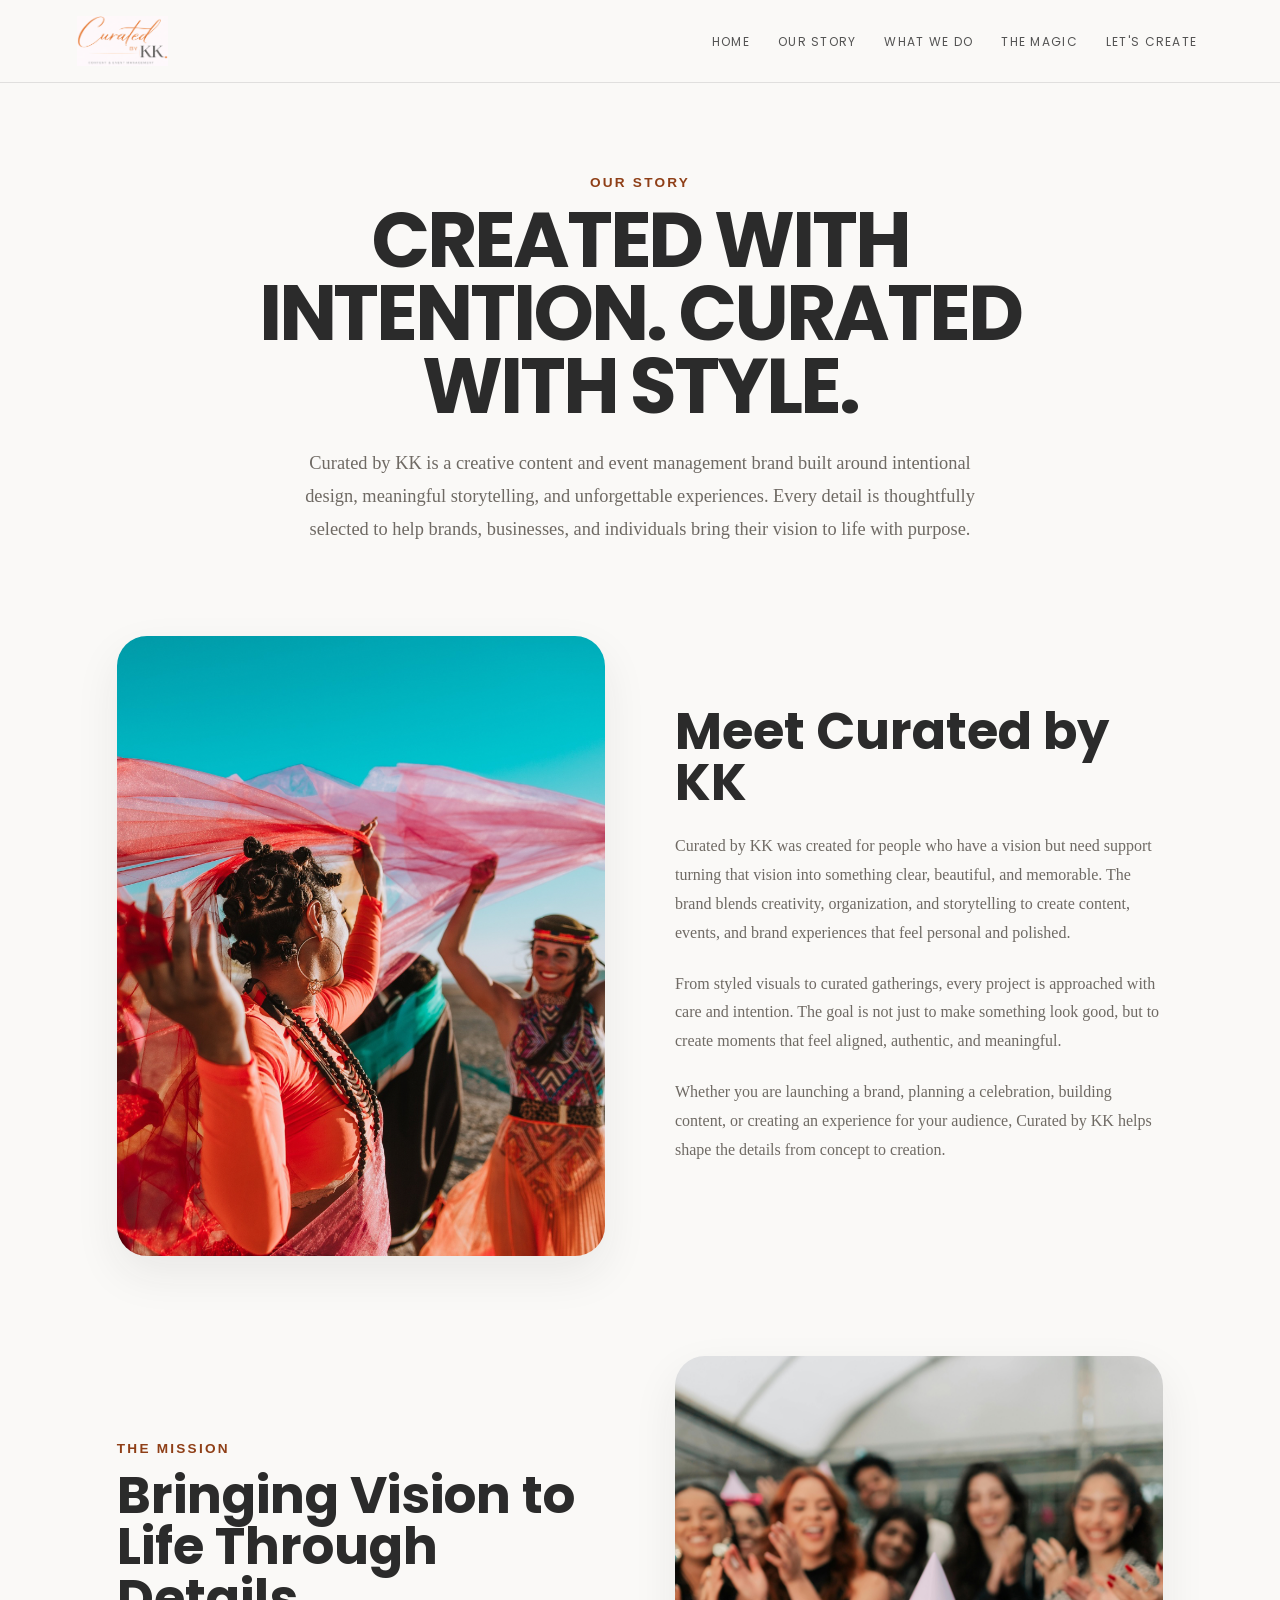
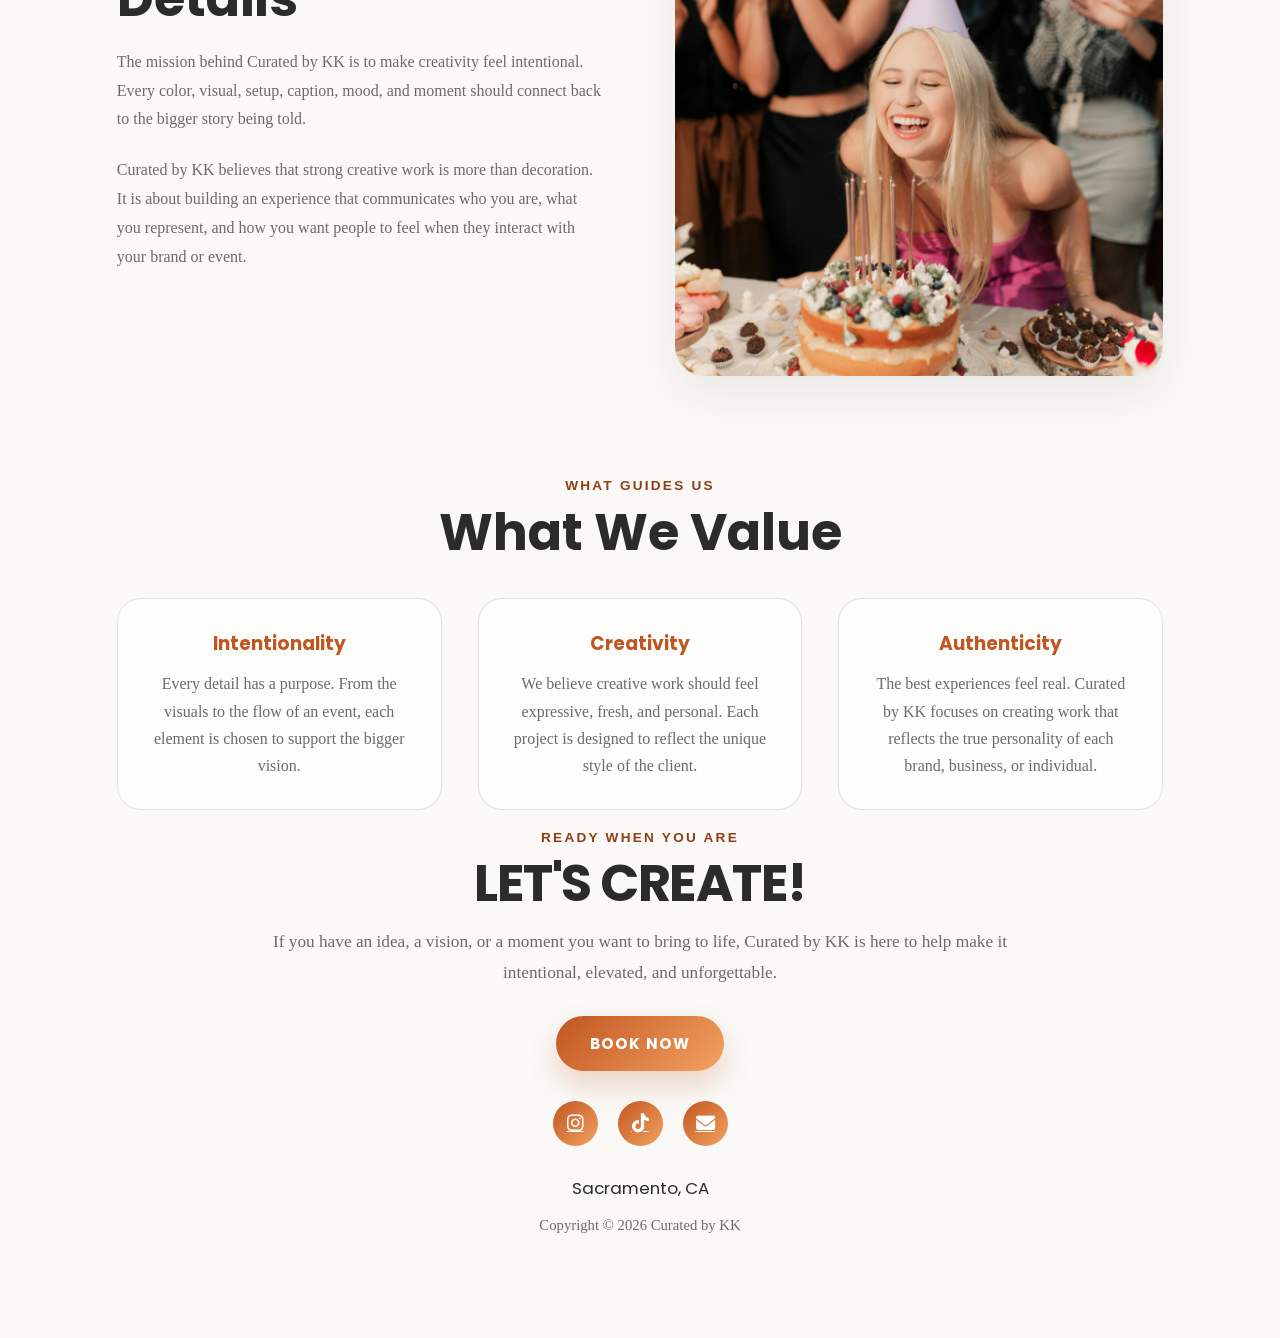
<file: aboutus.html>
<!DOCTYPE html>
<html lang="en">
<head>
    <meta charset="UTF-8">
    <meta name="viewport" content="width=device-width, initial-scale=1.0">
    <title>Curated by KK :: Our Story</title>
    <meta name="description" content="Curated by KK is a Sacramento-based creative content and event management brand specializing in content creation, event styling, brand experiences, and creative direction.">

    <link rel="preconnect" href="https://fonts.googleapis.com">
    <link rel="preconnect" href="https://fonts.gstatic.com" crossorigin>
    <link href="https://fonts.googleapis.com/css2?family=Poppins:wght@300;400;600;700;800&display=swap" rel="stylesheet">
    <link rel="stylesheet" href="https://cdnjs.cloudflare.com/ajax/libs/font-awesome/6.5.0/css/all.min.css">
    <link rel="stylesheet" href="curated.css">
</head>

<body>
    <header>
        <img src="logo.png" alt="Curated by KK Logo" class="logo" width="150" height="50">

        <nav>
            <ul>
                <li><a href="index.html">Home</a></li>
                <li><a href="aboutus.html">Our Story</a></li>
                <li><a href="services.html">What We Do</a></li>
                <li><a href="portfolio.html">The Magic</a></li>
                <li><a href="contact.html">Let's Create</a></li>
            </ul>
        </nav>
    </header>

   <main class="about-page">
    <section class="about-hero">
        <span class="section-label">Our Story</span>
        <h1>CREATED WITH INTENTION. CURATED WITH STYLE.</h1>
        <p>
            Curated by KK is a creative content and event management brand built around
            intentional design, meaningful storytelling, and unforgettable experiences.
            Every detail is thoughtfully selected to help brands, businesses, and individuals
            bring their vision to life with purpose.
        </p>
    </section>

    <section class="about-section">
        <div class="about-image">
            <img src="about-us.png" alt="Curated by KK creative work">
        </div>

        <div class="about-copy">
            <h2>Meet Curated by KK</h2>
            <p>
                Curated by KK was created for people who have a vision but need support
                turning that vision into something clear, beautiful, and memorable. The brand
                blends creativity, organization, and storytelling to create content, events,
                and brand experiences that feel personal and polished.
            </p>

            <p>
                From styled visuals to curated gatherings, every project is approached with
                care and intention. The goal is not just to make something look good, but to
                create moments that feel aligned, authentic, and meaningful.
            </p>

            <p>
                Whether you are launching a brand, planning a celebration, building content,
                or creating an experience for your audience, Curated by KK helps shape the
                details from concept to creation.
            </p>
        </div>
    </section>

    <section class="about-section">
        <div class="about-copy">
            <span class="section-label">The Mission</span>
            <h2>Bringing Vision to Life Through Details</h2>
            <p>
                The mission behind Curated by KK is to make creativity feel intentional.
                Every color, visual, setup, caption, mood, and moment should connect back
                to the bigger story being told.
            </p>

            <p>
                Curated by KK believes that strong creative work is more than decoration.
                It is about building an experience that communicates who you are, what you
                represent, and how you want people to feel when they interact with your brand
                or event.
            </p>
        </div>

        <div class="about-image">
            <img src="about-us2.jpg" alt="Curated by KK styled event details">
        </div>
    </section>

    <section class="values-section">
        <span class="section-label">What Guides Us</span>
        <h2>What We Value</h2>

        <div class="values-list">
            <div>
                <h3>Intentionality</h3>
                <p>
                    Every detail has a purpose. From the visuals to the flow of an event,
                    each element is chosen to support the bigger vision.
                </p>
            </div>

            <div>
                <h3>Creativity</h3>
                <p>
                    We believe creative work should feel expressive, fresh, and personal.
                    Each project is designed to reflect the unique style of the client.
                </p>
            </div>

            <div>
                <h3>Authenticity</h3>
                <p>
                    The best experiences feel real. Curated by KK focuses on creating work
                    that reflects the true personality of each brand, business, or individual.
                </p>
            </div>
        </div>
    </section>

    <br><section class="cta-section">
        <span class="section-label">Ready when you are</span>
        <h2>LET'S CREATE!</h2>
        <p>
            If you have an idea, a vision, or a moment you want to bring to life,
            Curated by KK is here to help make it intentional, elevated, and unforgettable.
        </p>
        <a href="contact.html" class="cta-button">BOOK NOW</a>
    </section>

    <footer class="footer">
        <div class="contact-grid">
            <div class="contact-item">
                 <a href="https://instagram.com/curated.bykk" target="_blank">
                    <i class="fab fa-instagram"></i>
                 </a>
            </div>

            <div class="contact-item">
                 <a href="https://tiktok.com/@curatedbykk" target="_blank">
                    <i class="fab fa-tiktok"></i>
                 </a>
            </div>

            <div class="contact-item">
                 <a href="mailto:kaykay@curatedbykk.com">
                    <i class="fas fa-envelope"></i>
                 </a>
            </div>
        </div>

        <p class="location">Sacramento, CA</p>
        <p class="copyright">Copyright © 2026 Curated by KK</p>
    </footer>
</main>
</body>
</html>
</file>
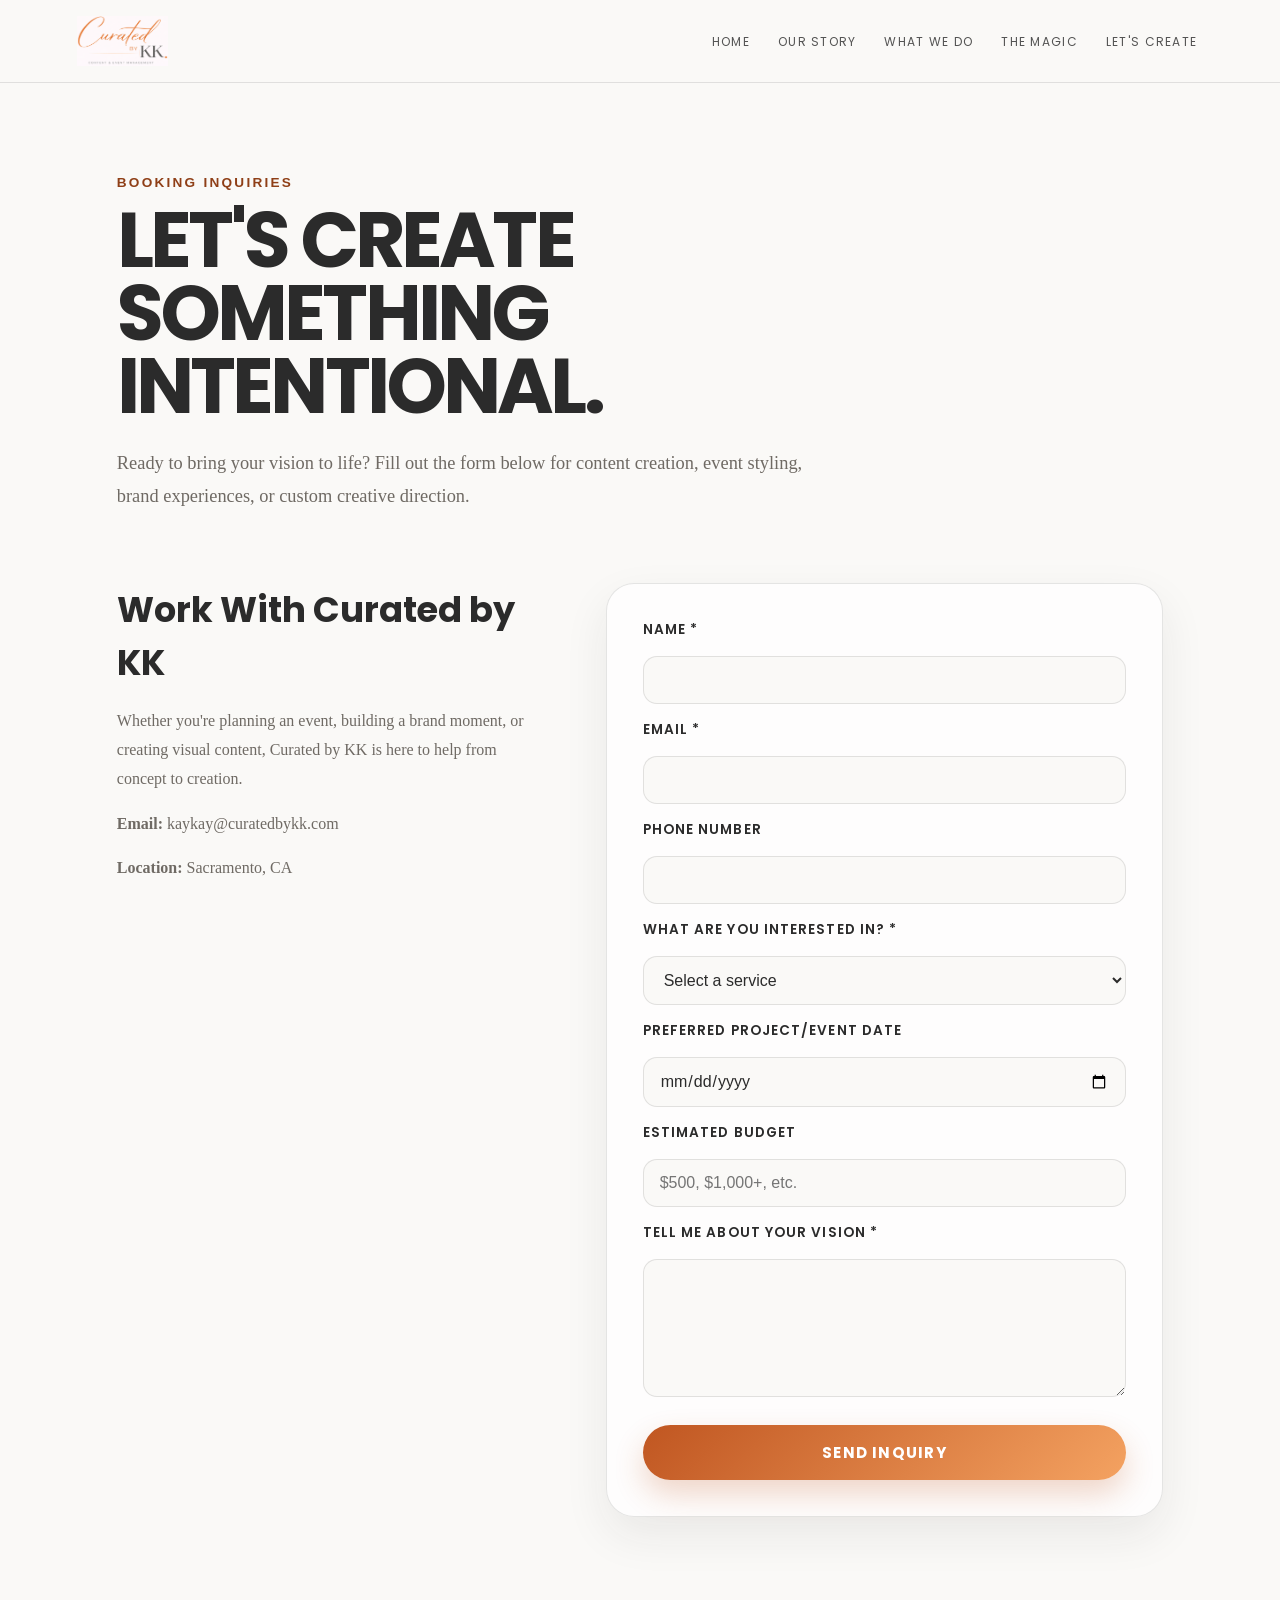
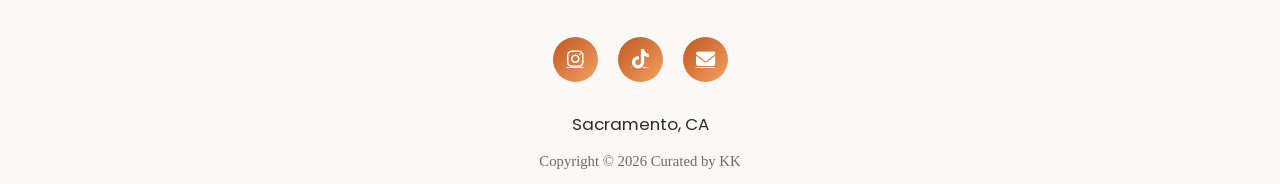
<file: contact.html>
<!DOCTYPE html>
<html lang="en">
<head>
    <meta charset="UTF-8" />
    <meta name="viewport" content="width=device-width, initial-scale=1.0" />
    <title>Curated by KK :: Contact</title>
    <meta name="description" content="Curated by KK is a Sacramento-based creative content and event management brand specializing in content creation, event styling, brand experiences, and creative direction.">

    <link rel="preconnect" href="https://fonts.googleapis.com">
    <link rel="preconnect" href="https://fonts.gstatic.com" crossorigin>
    <link href="https://fonts.googleapis.com/css2?family=Poppins:wght@300;400;600;700&display=swap" rel="stylesheet">
    <link rel="stylesheet" href="https://cdnjs.cloudflare.com/ajax/libs/font-awesome/6.5.0/css/all.min.css">
    <link rel="stylesheet" href="curated.css">
</head>

<body>
    <header>
        <img src="logo.png" alt="Curated Logo" class="logo">
        <nav>
            <ul>
                <li><a href="index.html">Home</a></li>
                <li><a href="aboutus.html">Our Story</a></li>
                <li><a href="services.html">What We Do</a></li>
                <li><a href="portfolio.html">The Magic</a></li>
                <li><a href="contact.html">Let's Create</a></li>
            </ul>
        </nav>
    </header>

    <main class="contact-page">
        <section class="contact-hero">
            <span class="section-label">Booking Inquiries</span>
            <h1>LET'S CREATE SOMETHING INTENTIONAL.</h1>
            <p>
                Ready to bring your vision to life? Fill out the form below for content creation,
                event styling, brand experiences, or custom creative direction.
            </p>
        </section>

        <section class="contact-section">
            <div class="contact-info">
                <h2>Work With Curated by KK</h2>
                <p>
                    Whether you're planning an event, building a brand moment, or creating visual content,
                    Curated by KK is here to help from concept to creation.
                </p>

                <p><strong>Email:</strong> kaykay@curatedbykk.com</p>
                <p><strong>Location:</strong> Sacramento, CA</p>
            </div>

            <form class="booking-form" method="post" action="#">
                <label for="name">Name *</label>
                <input type="text" id="name" name="name" required>

                <label for="email">Email *</label>
                <input type="email" id="email" name="email" required>

                <label for="phone">Phone Number</label>
                <input type="tel" id="phone" name="phone">

                <label for="service">What are you interested in? *</label>
                <select id="service" name="service" required>
                    <option value="">Select a service</option>
                    <option value="content-creation">Content Creation</option>
                    <option value="event-styling">Event Styling</option>
                    <option value="brand-experience">Brand Experience</option>
                    <option value="creative-direction">Creative Direction</option>
                    <option value="other">Other</option>
                </select>

                <label for="date">Preferred Project/Event Date</label>
                <input type="date" id="date" name="date">

                <label for="budget">Estimated Budget</label>
                <input type="text" id="budget" name="budget" placeholder="$500, $1,000+, etc.">

                <label for="message">Tell me about your vision *</label>
                <textarea id="message" name="message" rows="6" required></textarea>

                <button type="submit" class="cta-button">SEND INQUIRY</button>
            </form>
        </section>
    </main>

    <footer class="footer">
        <div class="contact-grid">
            <div class="contact-item">
                <a href="https://instagram.com/curatedbykk" target="_blank">
                    <i class="fab fa-instagram"></i>
                </a>
            </div>

            <div class="contact-item">
                <a href="https://tiktok.com/@curatedbykk" target="_blank">
                    <i class="fab fa-tiktok"></i>
                </a>
            </div>

            <div class="contact-item">
                <a href="mailto:kaykay@curatedbykk.com">
                    <i class="fas fa-envelope"></i>
                </a>
            </div>
        </div>

        <p class="location">Sacramento, CA</p>
        <p class="copyright">Copyright © 2026 Curated by KK</p>
    </footer>
</body>
</html>
</file>
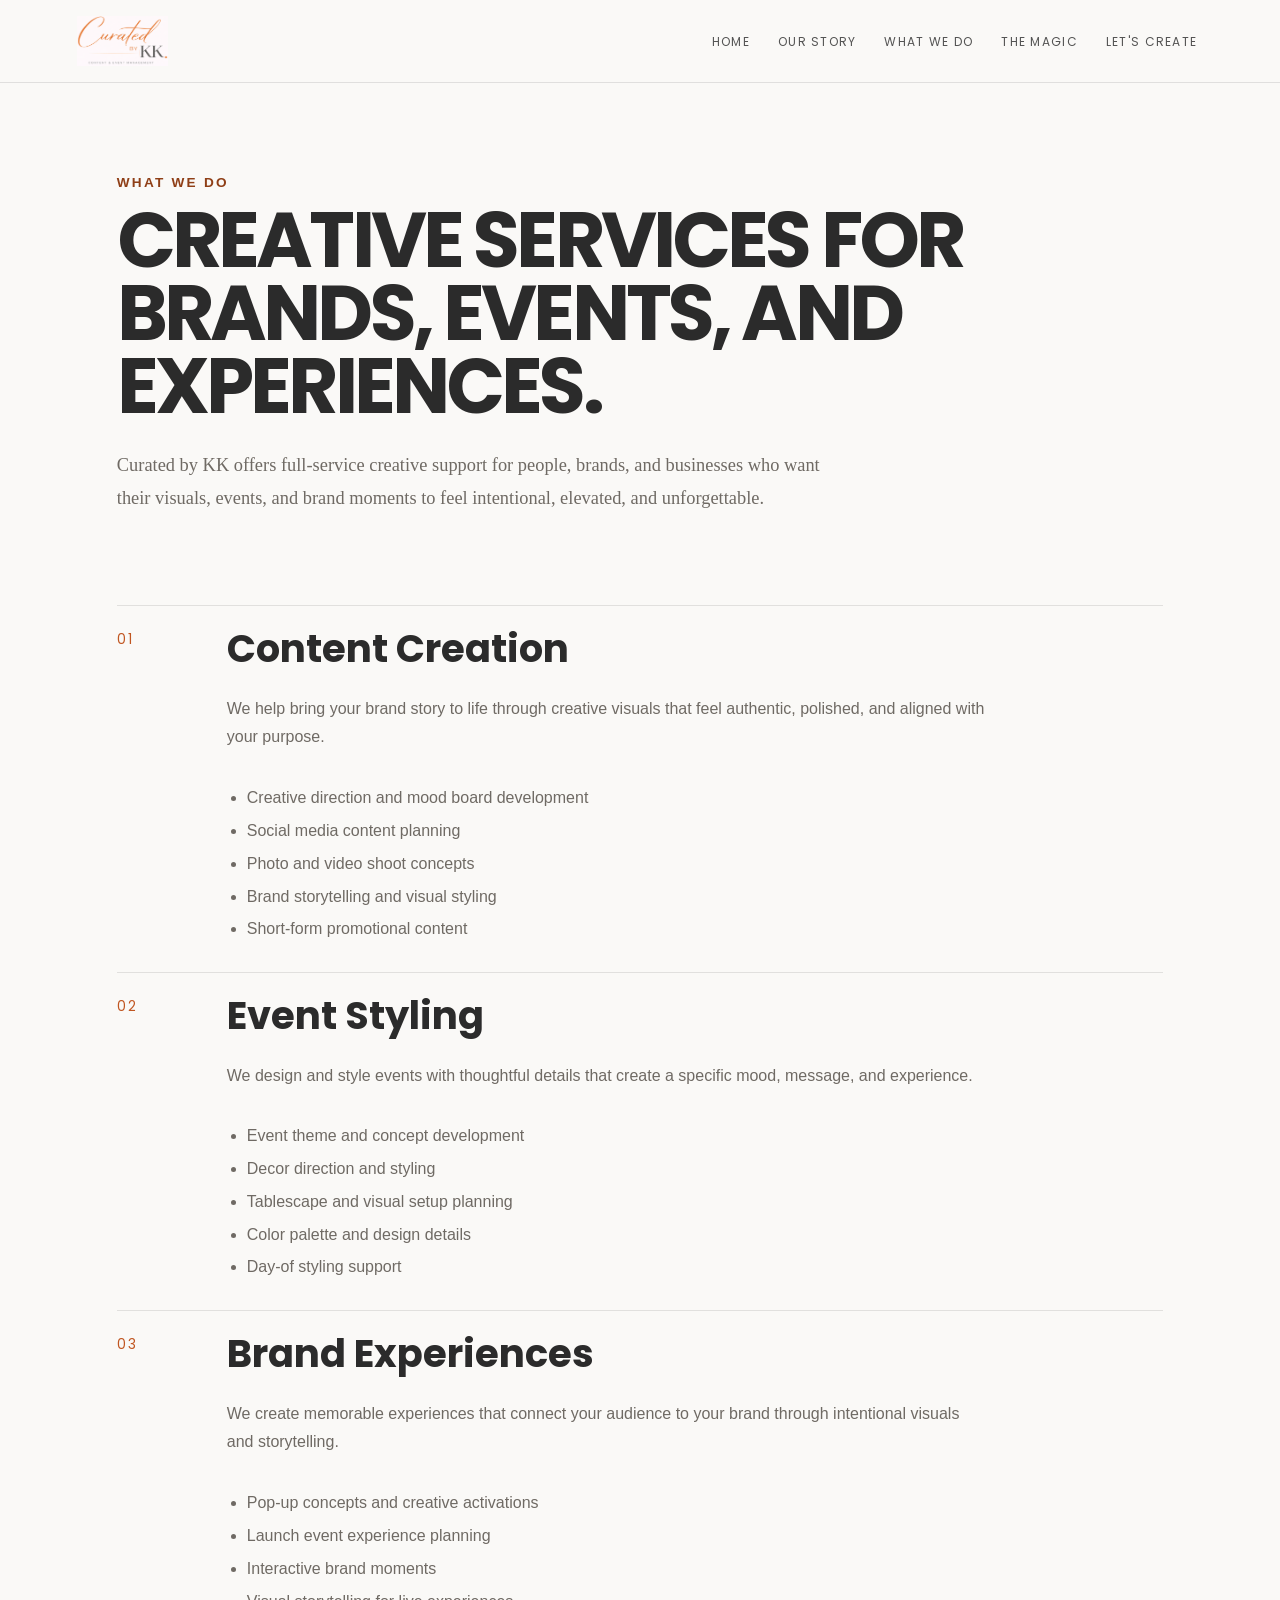
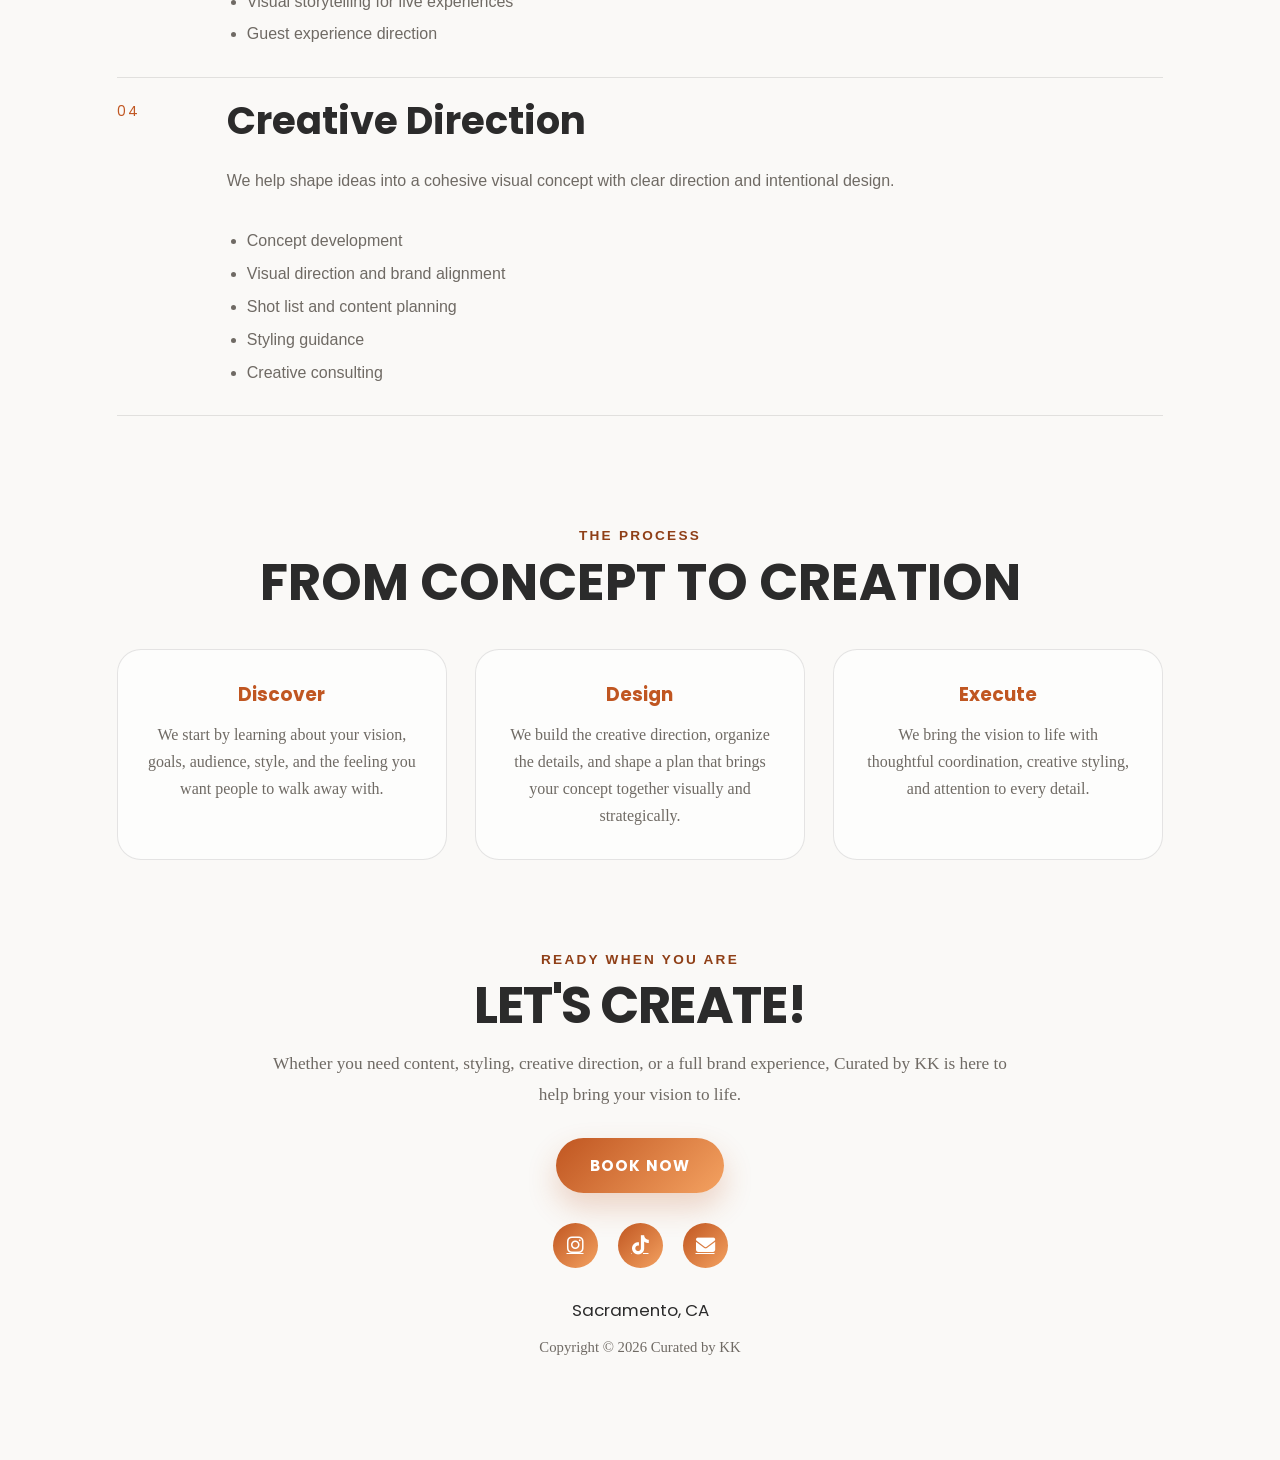
<file: services.html>
<!DOCTYPE html>
<html lang="en">
<head>
    <meta charset="UTF-8">
    <meta name="viewport" content="width=device-width, initial-scale=1.0">
    <title>Curated by KK :: What We Do</title>
    <meta name="description" content="Curated by KK is a Sacramento-based creative content and event management brand specializing in content creation, event styling, brand experiences, and creative direction.">

    <link rel="preconnect" href="https://fonts.googleapis.com">
    <link rel="preconnect" href="https://fonts.gstatic.com" crossorigin>
    <link href="https://fonts.googleapis.com/css2?family=Poppins:wght@300;400;600;700;800&display=swap" rel="stylesheet">
    <link rel="stylesheet" href="https://cdnjs.cloudflare.com/ajax/libs/font-awesome/6.5.0/css/all.min.css">
    <link rel="stylesheet" href="curated.css">
</head>

<body>
    <header>
        <img src="logo.png" alt="Curated by KK Logo" class="logo" width="150" height="50">

        <nav>
            <ul>
                <li><a href="index.html">Home</a></li>
                <li><a href="aboutus.html">Our Story</a></li>
                <li><a href="services.html">What We Do</a></li>
                <li><a href="portfolio.html">The Magic</a></li>
                <li><a href="contact.html">Let's Create</a></li>
            </ul>
        </nav>
    </header>

<main class="services-page">
    <section class="services-hero">
        <span class="section-label">What We Do</span>
        <h1>CREATIVE SERVICES FOR BRANDS, EVENTS, AND EXPERIENCES.</h1>
        <p>
            Curated by KK offers full-service creative support for people, brands, and businesses
            who want their visuals, events, and brand moments to feel intentional, elevated, and unforgettable.
        </p>
    </section>

    <section class="services-table-section">
        <table class="services-table">
            <thead>
                <tr>
                    <th>Service</th>
                    <th>Description</th>
                    <th>Includes</th>
                </tr>
            </thead>

            <tbody>
                <tr>
                    <td>01</td>
                    <td>Content Creation</td>
                    <td>
                        We help bring your brand story to life through 
                        creative visuals that feel authentic, polished, and aligned with your purpose.
                    </td>
                    <td>
                        <ul>
                            <li>
                                Creative direction and mood board 
                                development
                            </li>
                            <li>
                                Social media content planning
                            </li>
                            <li>
                                Photo and video shoot concepts
                            </li>
                            <li>
                                Brand storytelling and visual styling
                            </li>
                            <li>
                                Short-form promotional content
                            </li>
                        </ul>
                    </td>
                </tr>

                <tr>
                    <td>02</td>
                    <td>Event Styling</td>
                    <td>
                        We design and style events with thoughtful details 
                        that create a specific mood, message, and experience.
                    </td>
                    <td>
                        <ul>
                            <li>
                                Event theme and concept development
                            </li>
                            <li>
                                Decor direction and styling
                            </li>
                            <li>
                                Tablescape and visual setup planning
                            </li>
                            <li>
                                Color palette and design details
                            </li>
                            <li>
                                Day-of styling support
                            </li>
                        </ul>
                    </td>
                </tr>

                <tr>
                    <td>03</td>
                    <td>Brand Experiences</td>
                    <td>
                        We create memorable experiences that connect your 
                        audience to your brand through intentional visuals and storytelling.
                    </td>
                    <td>
                        <ul>
                            <li>
                                Pop-up concepts and creative activations
                            </li>
                            <li>
                                Launch event experience planning
                            </li>
                            <li>
                                Interactive brand moments
                            </li>
                            <li>
                                Visual storytelling for live experiences
                            </li>
                            <li>
                                Guest experience direction
                            </li>
                        </ul>
                    </td>
                </tr>

                <tr>
                    <td>04</td>
                    <td>Creative Direction</td>
                    <td>
                        We help shape ideas into a cohesive visual concept 
                        with clear direction and intentional design.
                    </td>
                    <td>
                        <ul>
                            <li>
                                Concept development
                            </li>
                            <li>
                                Visual direction and brand alignment
                            </li>
                            <li>
                                Shot list and content planning
                            </li>
                            <li>
                                Styling guidance
                            </li>
                            <li>
                                Creative consulting
                            </li>
                        </ul>
                    </td>
                </tr>
            </tbody>
        </table>
    </section>

    <section class="process-section">
        <span class="section-label">The Process</span>
        <h2>FROM CONCEPT TO CREATION</h2>

        <div class="process-grid">
            <div>
                <h3>Discover</h3>
                <p>
                    We start by learning about your vision, goals, audience, style, and the feeling
                    you want people to walk away with.
                </p>
            </div>

            <div>
                <h3>Design</h3>
                <p>
                    We build the creative direction, organize the details, and shape a plan that
                    brings your concept together visually and strategically.
                </p>
            </div>

            <div>
                <h3>Execute</h3>
                <p>
                    We bring the vision to life with thoughtful coordination, creative styling,
                    and attention to every detail.
                </p>
            </div>
        </div>
    </section>

    <section class="cta-section">
        <span class="section-label">Ready when you are</span>
        <h2>LET'S CREATE!</h2>
        <p>
            Whether you need content, styling, creative direction, or a full brand experience,
            Curated by KK is here to help bring your vision to life.
        </p>
        <a href="contact.html" class="cta-button">BOOK NOW</a>
    </section>

    <footer class="footer">
        <div class="contact-grid">
            <div class="contact-item">
                 <a href="https://instagram.com/curated.bykk" target="_blank">
                    <i class="fab fa-instagram"></i>
                 </a>
            </div>

            <div class="contact-item">
                 <a href="https://tiktok.com/@curatedbykk" target="_blank">
                    <i class="fab fa-tiktok"></i>
                 </a>
            </div>

            <div class="contact-item">
                 <a href="mailto:kaykay@curatedbykk.com">
                    <i class="fas fa-envelope"></i>
                 </a>
            </div>
        </div>

        <p class="location">Sacramento, CA</p>
        <p class="copyright">Copyright © 2026 Curated by KK</p>
    </footer>
</main>
</body>
</html>
</file>
<file: curated.css>
:root {
    --bg: #faf9f7;
    --text: #2B2B2B;
    --muted: #6F6A64;
    --accent-dark: #C05621;
    --accent-light: #F4A261;
    --white: #FFFFFF;
    --border: rgba(43,43,43,0.12);
    --shadow: 0 18px 45px rgba(43,43,43,0.08);
    --radius: 24px;
}
header {
    display:flex;
    justify-content: space-between;
    align-items: center;
    padding: 16px 6%;
    background: rgba(250, 249, 247, 0.95);
    position: sticky;
    top: 0;
    z-index: 10;
    border-bottom: 1px solid var(--border);
}
.logo {
    height: 50px;
    width: auto;
}
nav {
    margin-left: auto;
}
nav ul {
    list-style: none;
    display: flex;
    gap: 16px;
    margin: 0;
    padding: 0;
}
nav a {
    color: var(--text);
    text-decoration: none;
    font-family: 'Poppins', sans-serif;
    font-size: 0.75rem;
    letter-spacing: 0.08rem;
    text-transform: uppercase;
    transition: color 0.3s ease;
    padding: 4px 6px;
    opacity: 0.8;
}
nav a:hover {
    color: var(--accent-dark);
    opacity: 1;
}
.hero {
    position: relative;
    height: 60vh;
    overflow: hidden;
}
.hero-video {
    width: 100%;
    height: 100%;
    object-fit: cover;
}
.hero-text {
    display: flex;
    align-items: center;
    justify-content: space-between;
    gap: 4rem;
    max-width: 1200px;
    width: 85%;
    margin: 0 auto;
    position: absolute;
    top: 50%;
    left: 50%;
    transform: translate(-50%, -50%);
    z-index: 2;
}
.hero::after {
    content: "";
    position: absolute;
    inset: 0;
    background: rgba(0, 0, 0, 0.35);
}
.title-block {
    display: inline-flex;
    flex-direction: column;
    align-items: flex-end;
}
.title-block h1 {
    font-family: 'Poppins', sans-serif;
    font-size: 6rem;
    font-weight: 700;
    letter-spacing: 4px;
    margin: 0;
    line-height: 0.9;
    background: linear-gradient(90deg, var(--accent-dark), var(--accent-light));
    -webkit-background-clip: text;
    -webkit-text-fill-color: transparent;
    text-shadow: 2px 2px 10px rgba(0,0,0,0.4);
}
.title-block h2 {
    font-family: 'Montserrat', sans-serif;
    font-size: 3rem;
    letter-spacing: 2px;
    color: #faf9f7;
    margin: 0;
    line-height: 1;
    margin-top: 1px;
    align-self: flex-end;
    text-shadow: 1px 1px 6px rgba(0,0,0,0.5);
}
.hero-text p {
    font-family: 'Montserrat', sans-serif;
    font-size: 1.5rem;
    letter-spacing: 1.5px;
    max-width: 500px;
    margin: 0;
    color: white;
    line-height: 1.5;
    text-shadow: 1px 1px 6px rgba(0,0,0,0.5);
}
h1, h2, h3, p {
    margin-top: 0;
} 
p {
    font-family: 'Montserrat, san-serif';
    font-size: 1rem;
    line-height: 1.7;
    color: var(--text);
}
main {
    width: 100%;
}
* {
    box-sizing: border-box;
}
body {
    margin: 0;
    background-color: #faf9f7;
    color: var(--text);
    font-family: 'Montserrat', sans-serif;
}
img {
    max-width: 100%;
    display: block;
}
.page {
    max-width: 1280px;
    margin: 0 auto;
    padding: 64px 32px 40px;
}
.intro-section {
    max-width: 900px;
    margin: 0 auto 100px;
    text-align: center;
}

.intro-section h2 {
    font-family: 'Poppins', sans-serif;
    font-size: clamp(2.2rem, 5vw, 4.5rem);
    line-height: 0.95;
    letter-spacing: -0.04em;
    margin-bottom: 24px;
    color: var(--text);
}

.intro-section p {
    max-width: 760px;
    margin: 0 auto;
    font-size: 1.12rem;
    line-height: 1.8;
    color: var(--muted);
}
.section-label {
    display: inline-block;
    margin-bottom: 14px;
    font-size: 0.85rem;
    font-weight: 600;
    letter-spacing: 0.14rem;
    text-transform: uppercase;
    color: #8F3F17;
}
.services-section {
    display: grid;
    grid-template-columns: 1fr 1.1fr;
    gap: 72px;
    align-items: center;
    margin-bottom: 100px;
}
.services-copy h2, .cta-section h2 {
    margin: 0 0 18px;
    font-family: 'Poppins', sans-serif;
    font-size: clamp(2.2rem, 4vw, 4.4rem);
    line-height: 0.95;
    letter-spacing: -0.03em;
    color: var(--text);
}
.mission {
    max-width: 540px;
    margin: 0 0 32px;
    font-size: 1.08rem;
    line-height: 1.8;
    color: var(--muted);
}
.service-list {
    background: none;
    border: none;
    box-shadow: none;
    padding: 0;
    display: grid;
    gap: 20px;
}
.service-list ul {
    list-style: none;
    margin: 0;
    padding: 0;
}
.service-list li {
    margin-bottom: 6px;
    font-size: 1.1rem;
    letter-spacing: 0.05em;
    padding-bottom: 20px;
    border-bottom: 1px solid rgba(0, 0, 0, 0.08);
}
.service-list li:last-child {
    border-bottom: 0;
}
.service-list h3 {
    margin-bottom: 6px;
    font-size: 1.1rem;
    letter-spacing: 0.05em;
}
.service-list p {
    margin: 0;
    line-height: 1.6;
    color: var(--muted);
}
.services-visual {
    display: flex;
    justify-content: center;
}
.image-frame {
    position: relative;
    width: 100%;
    max-width: 560px;
    overflow: hidden;
    border-radius: 30px;
    box-shadow: var(--shadow);
    background: #eee;
}
.image-frame img {
    width: 100%;
    height: 680px;
    object-fit: cover;
    transition: transform 0.5s ease;
    position: relative;
    z-index: 1;
}
.image-frame:hover img {
    transform: scale(1.04);
}
.image-overlay-text {
    position: absolute;
    left: 0;
    top: 50%;
    width: 100%;
    transform: translateY(-50%);
    display: flex;
    justify-content: center;
    text-align: center;
    padding: 20px;
    background: linear-gradient(
    to right, 
    rgba(250,249,247,0),
    rgba(250,249,247,0.9),
    rgba(250,249,247,0)
    );
    z-index: 2;
    font-family: 'Poppins', sans-serif;
    font-size: clamp(2rem, 4vw, 4rem);
    font-weight: 800;
}
.cta-section {
    text-align: center;
    padding: 80px 20p 90px;
}
.cta-section p {
    max-width: 760px;
    margin: 0 auto 28px;
    font-size: 1.08rem;
    line-height: 1.8;
    color: var(--muted);
}
.cta-button {
    display: inline-block;
    padding: 16px 34px;
    border-radius: 999px;
    text-decoration: none;
    font-family: 'Poppins', sans-serif;
    font-weight: 700;
    letter-spacing: 0.08em;
    font-size: 0.95rem;
    color: var(--white);
    background: linear-gradient(135deg, var(--accent-dark), var(--accent-light));
    box-shadow: 0 14px 30px rgba(192,86,33,0.24);
    transition: transform 0.2s ease, box-shadow 0.2s ease;
}
.cta-button:hover {
    transform: translateY(-2px);
    box-shadow: 0 18px 34px rgba(192,86,33,0.3);
}
.footer {
    padding: 30px 0 10px;
    text-align: center;
}
.contact-grid {
    display: flex;
    justify-content: center;
    gap: 20px;
    flex-wrap: wrap;
    margin-bottom: 28px;
}
.contact-item {
    background: none;
    border: none;
    box-shadow: none;
    padding: 0;
}
.contact-item a {
    display: inline-flex;
    align-items: center;
    justify-content: center;
    width: 45px;
    height: 45px;
    border-radius: 50%;

    background: linear-gradient(135deg, var(--accent-dark), var(--accent-light));
    color: white;

    font-size: 1.2rem;

    transition: transform 0.3s ease, box-shadow 0.3s ease;
}

.contact-item a:hover {
    transform: translateY(-3px);
    box-shadow: 0 10px 20px rgba(0,0,0,0.15);
}
.contact-icon {
    display: inline-flex;
    align-items: center;
    justify-content: center;
    width: 28px;
    height: 28px;
    border-radius: 50%;
    background: linear-gradient(135deg, var(--accent-dark), var(--accent-light));
    color: var(--white);
    font-size: 0.9rem;
}
.location {
    margin: 8px 0 10px;
    font-family: 'Poppins', sans-serif;
    font-size: 1.05rem;
    color: var(--text);
}
.copyright {
    margin: 0;
    font-size: 0.92rem;
    color: var(--muted);
}

.about-page {
    max-width: 1200px;
    margin: 0 auto;
    padding: 90px 6%;
}

.about-hero {
    text-align: center;
    max-width: 850px;
    margin: 0 auto 90px;
}

.about-hero h1 {
    font-family: 'Poppins', sans-serif;
    font-size: clamp(2.5rem, 6vw, 5rem);
    line-height: 0.95;
    letter-spacing: -0.04em;
    margin-bottom: 24px;
    color: var(--text);
}

.about-hero p {
    max-width: 700px;
    margin: 0 auto;
    font-size: 1.15rem;
    line-height: 1.8;
    color: var(--muted);
}

.about-section {
    display: grid;
    grid-template-columns: 1fr 1fr;
    gap: 70px;
    align-items: center;
    margin-bottom: 100px;
}

.about-image img {
    width: 100%;
    height: 620px;
    object-fit: cover;
    border-radius: 30px;
    box-shadow: var(--shadow);
}

.about-copy h2,
.values-section h2 {
    font-family: 'Poppins', sans-serif;
    font-size: clamp(2rem, 4vw, 3.5rem);
    line-height: 1;
    margin-bottom: 24px;
    color: var(--text);
}

.about-copy p {
    margin-bottom: 22px;
    line-height: 1.8;
    color: var(--muted);
}

.values-section {
    text-align: center;
}

.values-list {
    display: grid;
    grid-template-columns: repeat(3, 1fr);
    gap: 36px;
    margin-top: 40px;
}

.values-list div {
    padding: 30px;
    border-radius: 24px;
    background: rgba(255,255,255,0.65);
    border: 1px solid var(--border);
}

.values-list h3 {
    font-family: 'Poppins', sans-serif;
    margin-bottom: 12px;
    color: var(--accent-dark);
}

.values-list p {
    margin: 0;
    color: var(--muted);
    line-height: 1.7;
}


.services-page {
    max-width: 1200px;
    margin: 0 auto;
    padding: 90px 6%;
}

.services-hero {
    max-width: 900px;
    margin-bottom: 90px;
}

.services-hero h1 {
    font-family: 'Poppins', sans-serif;
    font-size: clamp(2.7rem, 6vw, 5.4rem);
    line-height: 0.95;
    letter-spacing: -0.05em;
    margin-bottom: 26px;
    color: var(--text);
}

.services-hero p {
    max-width: 720px;
    margin: 0;
    font-size: 1.15rem;
    line-height: 1.8;
    color: var(--muted);
}

.services-table-section {
    margin-bottom: 110px;
}

.services-table {
    width: 100%;
    border-collapse: collapse;
}

.services-table thead {
    display: none;
}

.services-table,
.services-table tbody,
.services-table tr,
.services-table td {
    display: block;
}

.services-table tr {
    display: grid;
    grid-template-columns: 90px 1fr;
    gap: 20px;
    padding: 24px 0;
    border-top: 1px solid var(--border);
}

.services-table tr:last-child {
    border-bottom: 1px solid var(--border);
}

.services-table td {
    padding: 0;
    border: none;
    color: var(--muted);
    line-height: 1.5;
}

.services-table td:first-child {
    font-family: 'Poppins', sans-serif;
    font-size: 0.85rem;
    letter-spacing: 0.16em;
    color: var(--accent-dark);
    grid-row: 1 / span 3;
}

.services-table td:nth-child(2) {
    font-family: 'Poppins', sans-serif;
    font-size: clamp(1.8rem, 3vw, 3rem);
    font-weight: 700;
    margin-bottom: 6px;
    color: var(--text);
    line-height: 1;
}

.services-table td:nth-child(3) {
    max-width: 760px;
    margin: 0;
    line-height: 1.8;
    color: var(--muted);
}

.services-table td:nth-child(4) {
    grid-column: 2;
}

.services-table ul {
    margin: 12px 0 0;
    padding-left: 20px;
    color: var(--muted);
    font-family: 'Montserrat', sans-serif;
    line-height: 1.8;
}

.services-table li {
    margin-bottom: 4px;
}


.process-section {
    text-align: center;
    margin-bottom: 90px;
}

.process-section h2 {
    font-family: 'Poppins', sans-serif;
    font-size: clamp(2rem, 4vw, 4rem);
    line-height: 1;
    margin-bottom: 40px;
}

.process-grid {
    display: grid;
    grid-template-columns: repeat(3, 1fr);
    gap: 28px;
}

.process-grid div {
    padding: 30px;
    border-radius: 24px;
    background: rgba(255,255,255,0.65);
    border: 1px solid var(--border);
}

.process-grid h3 {
    font-family: 'Poppins', sans-serif;
    margin-bottom: 12px;
    color: var(--accent-dark);
}

.process-grid p {
    margin: 0;
    line-height: 1.7;
    color: var(--muted);
}


.portfolio-page {
    max-width: 1200px;
    margin: 0 auto;
    padding: 90px 6%;
}

.portfolio-hero {
    max-width: 850px;
    margin-bottom: 80px;
}

.portfolio-hero h1 {
    font-family: 'Poppins', sans-serif;
    font-size: clamp(2.7rem, 6vw, 5.2rem);
    line-height: 0.95;
    letter-spacing: -0.05em;
    margin-bottom: 24px;
    color: var(--text);
}

.portfolio-hero p {
    max-width: 700px;
    margin: 0;
    font-size: 1.15rem;
    line-height: 1.8;
    color: var(--muted);
}

.portfolio-grid {
    display: grid;
    grid-template-columns: repeat(2, 1fr);
    gap: 34px;
    margin-bottom: 100px;
}

.portfolio-card {
    overflow: hidden;
    border-radius: 28px;
    background: rgba(255,255,255,0.7);
    border: 1px solid var(--border);
    box-shadow: var(--shadow);
}

.portfolio-card img {
    width: 100%;
    height: 430px;
    object-fit: cover;
    transition: transform 0.5s ease;
}

.portfolio-card:hover img {
    transform: scale(1.04);
}

.portfolio-card div {
    padding: 28px;
}

.portfolio-card span {
    display: inline-block;
    margin-bottom: 10px;
    font-family: 'Poppins', sans-serif;
    font-size: 0.75rem;
    letter-spacing: 0.16em;
    text-transform: uppercase;
    color: var(--accent-dark);
}

.portfolio-card h2 {
    font-family: 'Poppins', sans-serif;
    font-size: 1.6rem;
    margin-bottom: 10px;
    color: var(--text);
}

.portfolio-card p {
    margin: 0;
    line-height: 1.7;
    color: var(--muted);
}


.contact-page {
    max-width: 1200px;
    margin: 0 auto;
    padding: 90px 6%;
}

.contact-hero {
    max-width: 850px;
    margin-bottom: 70px;
}

.contact-hero h1 {
    font-family: 'Poppins', sans-serif;
    font-size: clamp(2.6rem, 6vw, 5rem);
    line-height: 0.95;
    letter-spacing: -0.05em;
    margin-bottom: 24px;
    color: var(--text);
}

.contact-hero p {
    max-width: 700px;
    font-size: 1.15rem;
    line-height: 1.8;
    color: var(--muted);
}

.contact-section {
    display: grid;
    grid-template-columns: 1fr 1.3fr;
    gap: 60px;
    align-items: start;
}

.contact-info h2 {
    font-family: 'Poppins', sans-serif;
    font-size: 2.2rem;
    margin-bottom: 18px;
    color: var(--text);
}

.contact-info p {
    color: var(--muted);
    line-height: 1.8;
}

.booking-form {
    display: grid;
    gap: 16px;
    padding: 36px;
    border-radius: 28px;
    background: #FFFFFFB3;
    border: 1px solid var(--border);
    box-shadow: var(--shadow);
}

.booking-form label {
    font-family: 'Poppins', sans-serif;
    font-size: 0.85rem;
    font-weight: 600;
    letter-spacing: 0.08em;
    text-transform: uppercase;
    color: var(--text);
}

.booking-form input,
.booking-form select,
.booking-form textarea {
    width: 100%;
    padding: 14px 16px;
    border: 1px solid var(--border);
    border-radius: 14px;
    font-family: 'Montserrat', sans-serif;
    font-size: 1rem;
    color: var(--text);
    background-color: #FAF9F7;
}

.booking-form textarea {
    resize: vertical;
}

.booking-form button {
    border: none;
    cursor: pointer;
    margin-top: 12px;
}

.video-portfolio-grid {
    display: grid;
    grid-template-columns: repeat(2, 1fr);
    gap: 34px;
    margin-bottom: 100px;
}

.video-card {
    overflow: hidden;
    border-radius: 28px;
    background: #FFFFFFB3;
    border: 1px solid var(--border);
    box-shadow: var(--shadow);
    cursor: pointer;
    transition: transform 0.3s ease;
}

.video-card:hover {
    transform: translateY(-6px);
}

.video-card img {
    width: 100%;
    height: 420px;
    object-fit: cover;
}

.video-card div {
    padding: 28px;
}

.video-card span {
    display: inline-block;
    margin-bottom: 10px;
    font-family: 'Poppins', sans-serif;
    font-size: 0.75rem;
    letter-spacing: 0.16em;
    text-transform: uppercase;
    color: var(--accent-dark);
}

.video-card h2 {
    font-family: 'Poppins', sans-serif;
    font-size: 1.6rem;
    margin-bottom: 10px;
    color: var(--text);
}

.video-card p {
    color: var(--muted);
}

.video-popup {
    display: none;
    position: fixed;
    inset: 0;
    background: #000000CC;
    z-index: 999;
    justify-content: center;
    align-items: center;
    padding: 24px;
}

.video-box {
    position: relative;
    width: 90%;
    max-width: 900px;
}

.video-box video {
    width: 100%;
    border-radius: 24px;
    box-shadow: 0 20px 50px #00000080;
}

.close-video {
    position: absolute;
    top: -48px;
    right: 0;
    border: none;
    background: none;
    color: #FFFFFF;
    font-size: 2.5rem;
    cursor: pointer;
}

@media (max-width: 760px) {
    .video-portfolio-grid {
        grid-template-columns: 1fr;
    }

    .video-card img {
        height: 340px;
    }
}

@media (max-width: 800px) {
    .contact-section {
        grid-template-columns: 1fr;
    }

    .booking-form {
        padding: 28px;
    }
}
@media (max-width: 760px) {
    .portfolio-grid {
        grid-template-columns: 1fr;
    }

    .portfolio-card img {
        height: 340px;
    }
}

@media (max-width: 760px) {
    .service-detail {
        grid-template-columns: 1fr;
        gap: 12px;
    }

    .process-grid {
        grid-template-columns: 1fr;
    }
}
@media (max-width: 800px) {
    .about-section,
    .values-list {
        grid-template-columns: 1fr;
    }

    .about-image img {
        height: 420px;
    }
}
@media (max-width: 980px) {
    .services-section {
        grid-template-columns: 1fr;
        gap: 40px;
    }
    .services-copy {
        order: 2;
    }
    .services-visual {
        order: 1;
    }
    .image-frame img {
        height:  500px;
    }
    .services-copy, .mission, .service-card {
        max-width: 100%;
    }
}
@media (max-width: 640px) {
    .page {
        padding: 40px 20px 28px;
    }
    .image-frame img {
        height: 380px;
    }
    .image-overlay-text {
        font-size: 2rem;
        padding: 10px 16px;
    }
    .contact-grid {
        flex-wrap: nowrap;
        justify-content: center;
        gap: 6px;
    }
    .contact-item {
        width: 100%;
        justify-content: center;
    }
     .contact-item a {
        width: 40px;
        height: 40px;
        font-size: 1rem;
    }
    .hero {
        height: 75px;
    }
    .hero-text {
        flex-direction: column;
        text-align: center;
        gap: 2rem;
    }
    .title-block {
        align-items: center;
    }
    .title-block h1 {
        font-size: 3.5rem;
    }
    .title-block h2 {
        font-size: 2rem;
        align-self: center;
    }
    .hero-text p {
        font-size: 1rem;
    }
}
@media (max-width: 760px) {
    .services-table tr {
        grid-template-columns: 1fr;
        gap: 12px;
    }

    .services-table td:first-child,
    .services-table td:nth-child(4) {
        grid-column: 1;
    }
}
</file>
